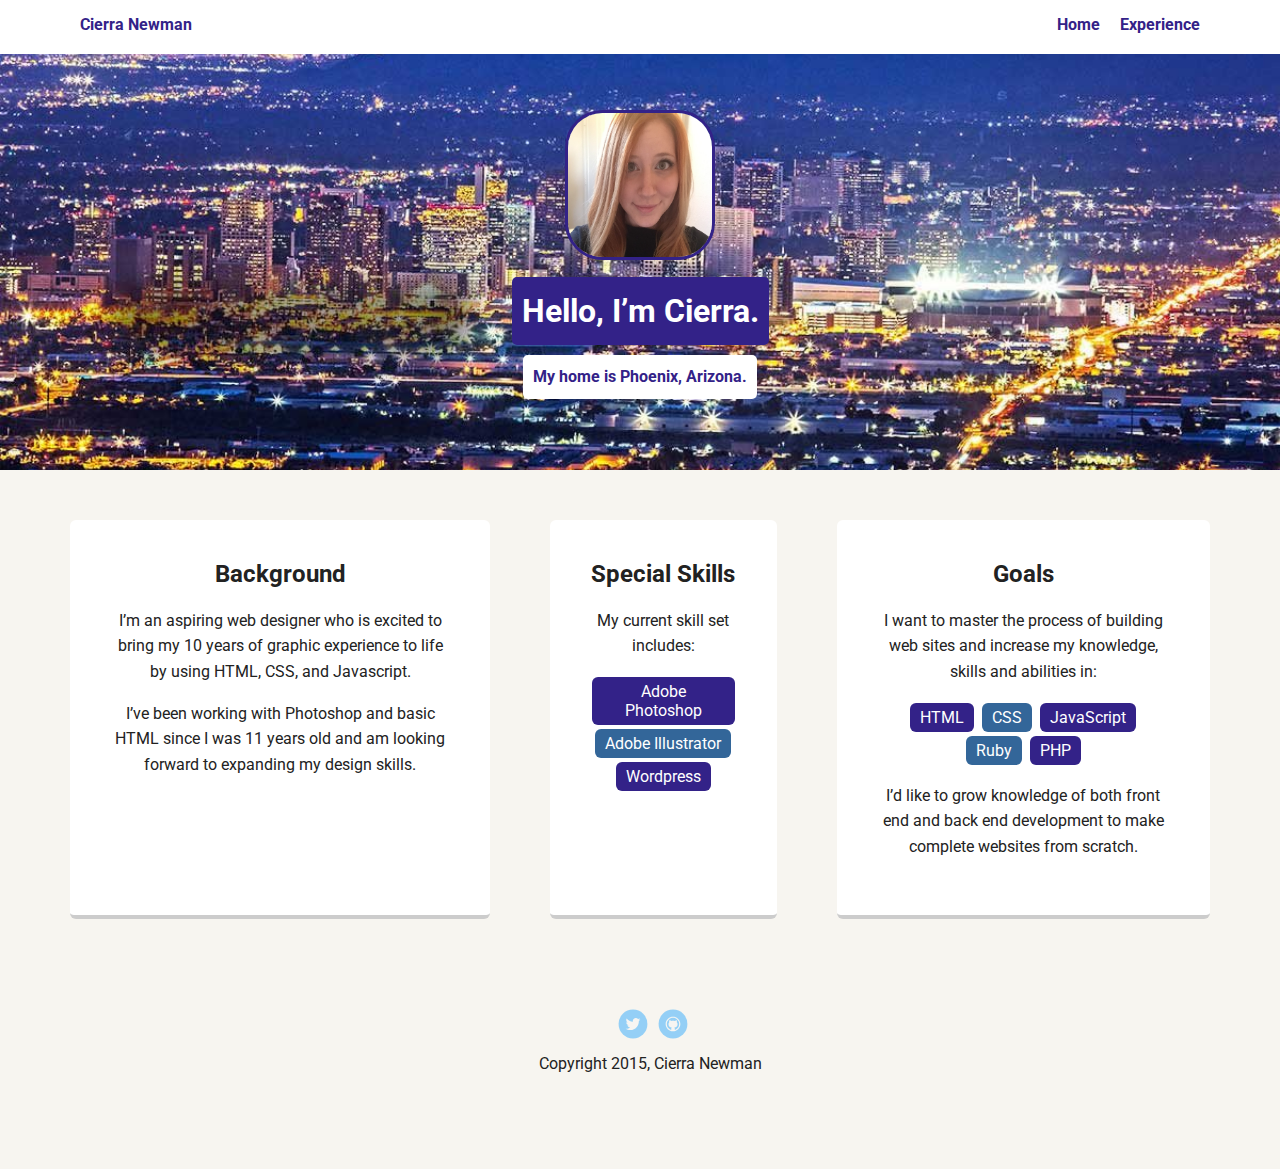
<file: index.html>
<!doctype html>
<html lang="en">
<head>
  <meta charset="utf-8">
  <title>Cierra Newman's Profile</title>
  <meta name="viewport" content="width=device-width, initial-scale=1.0">
  <link rel="stylesheet" href="styles.css">
  <link href="https://fonts.googleapis.com/css?family=Muli%7CRoboto:400,300,500,700,900" rel="stylesheet"></head>
  <body>

    <div class="main-nav">
        <ul class="nav">
          <li class="name">Cierra Newman</li>
          <li><a href="index.html">Home</a></li>
          <li><a href="experience.html">Experience</a></li>
        </ul>
    </div>

    <header>
      <img src="images/photo.JPG" alt="Photograph of Cierra Newman" class="profile-image">
      <h1 class="tag name">Hello, I’m Cierra.</h1>
      <p class="tag location"><strong>My home is Phoenix, Arizona.</strong></p>
    </header>

    <main class="flex">
      <div class="card">
        <h2>Background</h2>
        <p>I’m an aspiring web designer who is excited to bring my 10 years of graphic experience to life by using HTML, CSS, and Javascript.</p>
        <p>I’ve been working with Photoshop and basic HTML since I was 11 years old and am looking forward to expanding my design skills.</p>
      </div> 

      <div class="card">
        <h2>Special Skills</h2>
        <p>My current skill set includes:</p>
        <ul class="skills">
          <li>Adobe Photoshop</li>
          <li>Adobe Illustrator</li>
          <li>Wordpress</li>
        </ul>
      </div> 

      <div class="card">
        <h2>Goals</h2>
        <p>I want to master the process of building web sites and increase my knowledge, skills and abilities in:</p>
        <ul class="skills">
          <li>HTML</li>
          <li>CSS</li>
          <li>JavaScript</li>
          <li>Ruby</li>
          <li>PHP</li>
        </ul>
        <p>I’d like to grow knowledge of both front end and back end development to make complete websites from scratch.</p>
      </div> 
    </main>
    <footer>
      <ul>
        <li><a href="http://www.twitter.com/helloimcierra" class="social twitter">Twitter</a></li>
        <li><a href="https://github.com/CierraNewman" class="social github">Github</a></li>
      </ul>
      <p class="copyright">Copyright 2015, Cierra Newman</p>
    </footer>
  </body>
  </html>
</file>
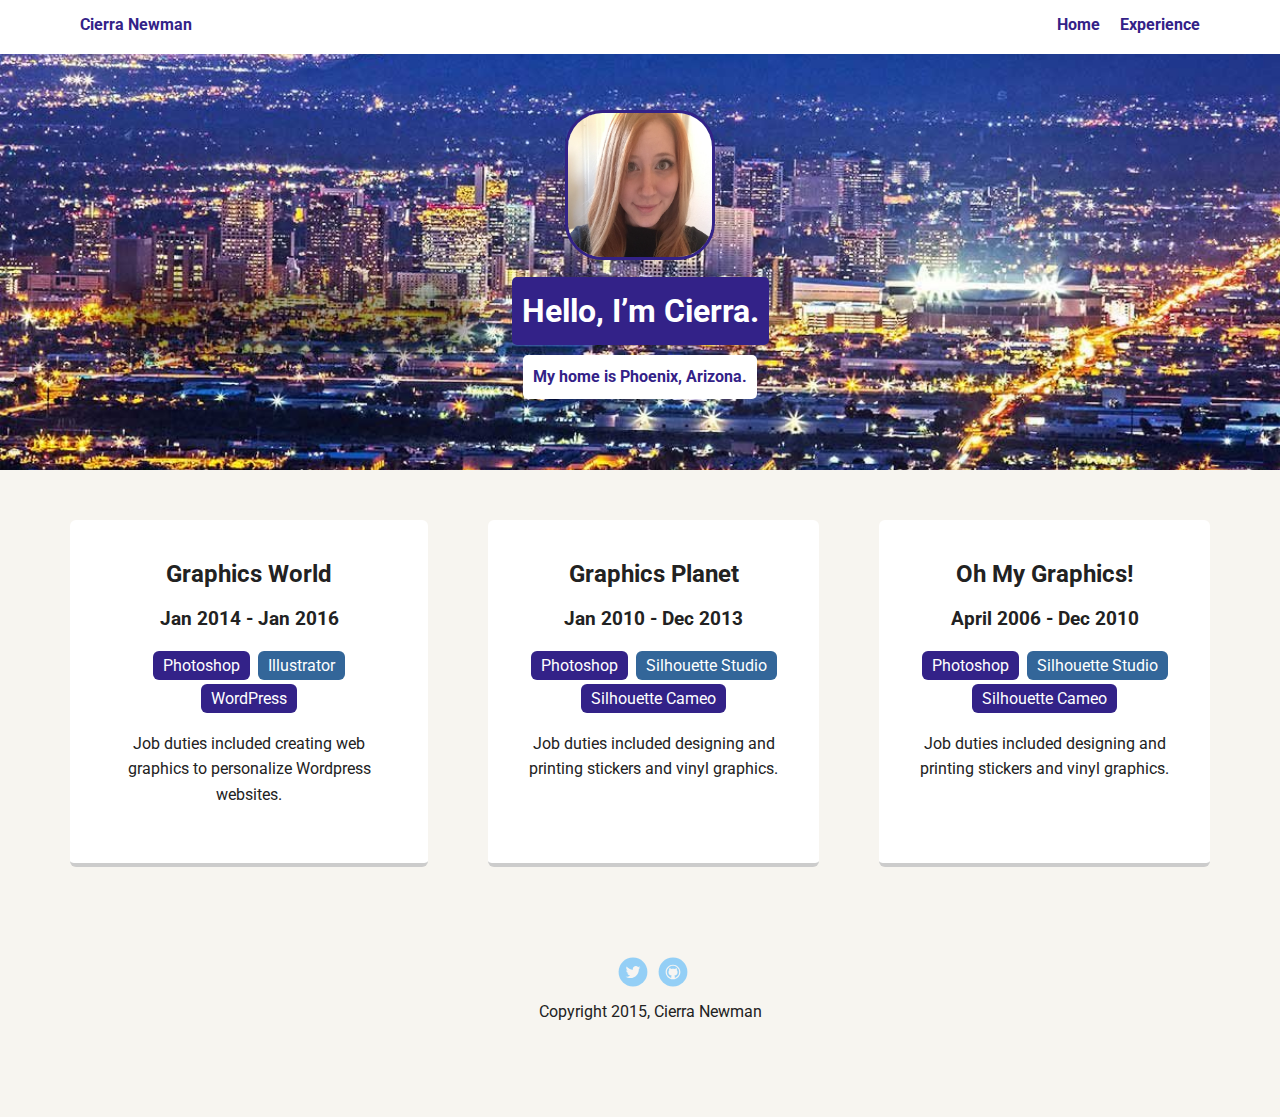
<file: experience.html>
<!doctype html>
<html lang="en">
<head>
  <meta charset="utf-8">
  <title>Cierra Newman's Profile</title>
  <meta name="viewport" content="width=device-width, initial-scale=1.0">
  <link rel="stylesheet" href="styles.css">
  <link href="https://fonts.googleapis.com/css?family=Muli%7CRoboto:400,300,500,700,900" rel="stylesheet"></head>
  <body>

    <div class="main-nav">
        <ul class="nav">
          <li class="name">Cierra Newman</li>
          <li><a href="index.html">Home</a></li>
          <li><a href="experience.html">Experience</a></li>
        </ul>
    </div>

    <header>
      <img src="images/photo.JPG" alt="Photograph of Cierra Newman" class="profile-image">
      <h1 class="tag name">Hello, I’m Cierra.</h1>
      <p class="tag location"><strong>My home is Phoenix, Arizona.</strong></p>
    </header>

    <main class="flex">
      <div class="card">
        <h2>Graphics World</h2>
        <h3>Jan 2014 - Jan 2016</h3>
        <ul class="skills">
          <li>Photoshop</li>
          <li>Illustrator</li>
          <li>WordPress</li>
        </ul>
        <p> Job duties included creating web graphics to personalize Wordpress websites.</p>
      </div> 

      <div class="card">
        <h2>Graphics Planet</h2>
        <h3>Jan 2010 - Dec 2013</h3>
        <ul class="skills">
          <li>Photoshop</li>
          <li>Silhouette Studio</li>
          <li>Silhouette Cameo</li>
        </ul>
        <p> Job duties included designing and printing stickers and vinyl graphics.</p>
      </div> 
      <div class="card">
        <h2>Oh My Graphics!</h2>
        <h3>April 2006 - Dec 2010</h3>
        <ul class="skills">
          <li>Photoshop</li>
          <li>Silhouette Studio</li>
          <li>Silhouette Cameo</li>
        </ul>
        <p> Job duties included designing and printing stickers and vinyl graphics.</p>
      </div> 
    </main>
    <footer>
      <ul>
        <li><a href="http://www.twitter.com/helloimcierra" class="social twitter">Twitter</a></li>
        <li><a href="https://github.com/CierraNewman" class="social github">Github</a></li>
      </ul>
      <p class="copyright">Copyright 2015, Cierra Newman</p>
    </footer>
  </body>
  </html>
</file>
<file: styles.css>
/* Global Layout Set-up */
* { 
  box-sizing: border-box;
}
  
body {
  margin: 0;
  padding: 0;
  text-align: center;
  font-family: 'Roboto', sans-serif;
  color: #222;
  background: #f7f5f0;
}
/* Link Styles */

a {
  text-decoration: none;
  color: #332288;
}
a:hover {
  color: #6633ff;
}

/* Section Styles */

.main-nav {
  width: 100%;
  background: white;
  min-height: 30px;
  padding: 10px;
  position: fixed;
  text-align: center;
}
.nav {
  display: flex;
  justify-content: space-around;
  font-weight: 700;
  list-style-type: none;
  margin: 0 auto;
  padding: 0;
}

.nav .name {
    display: block;
    margin-right: auto;
    color: #332288;
}
.nav li {
  padding: 5px 10px 10px 10px;
}
.nav a {
  transition: all .5s;
}
.nav a:hover {
  color: #ffDD00;
}

header {
  text-align: center;
  background: url('images/PHX.jpg') no-repeat top center ;
  background-size: cover;
  overflow: hidden;
  padding-top: 60px;
}
header {
  line-height: 1.5;
}
header .profile-image {
  margin-top: 50px;
  width: 150px;
  height: 150px;
  border-radius: 25%;
  border: 3px solid #332288;
  transition: all .5s;
}
header .profile-image:hover {
  transform: scale(1.3) rotate(360deg);
}
.tag {
  background-color: #332288;
  color: white;
  padding: 10px;
  border-radius: 5px;
  display: table;
  margin: 10px auto;
} 
.location {
  background-color: white;
  color: #332288;
}
.card {
  margin: 30px;
  padding: 20px 40px 40px;
  max-width: 500px;
  text-align: center;
  background: #fff;
  border-bottom: 4px solid #ccc;
  border-radius: 6px;
  transition: all .5s;
}
.card:hover {
  border-color: #ffDD00;
}
.cardfullwidth{
  display: block;
  margin: 30px;
  padding: 20px 40px 40px;
  max-width: 1000px;
  text-align: left;
  background: #fff;
  border-bottom: 4px solid #ccc;
  border-radius: 6px;
  transition: all .5s;
}
.cardfullwidth:hover {
  border-color: #ffDD00;
}

ul.skills {
  padding: 0;
  text-align: center;
}

.skills li {
  border-radius: 6px;
  display: inline-block;
  background: #336699;
  color: white;
  padding: 5px 10px;
  margin: 2px;
}

.skills li:nth-child(odd) {
  background: #332288;
}

footer {
  width: 100%;
  min-height: 30px;
  padding: 20px 0 40px 20px;
}

footer .copyright {
  top: -8px;
  font-size: .75em;
}

footer ul {
  list-style-type: none;
  margin: 0;
  padding: 0;
}

footer ul li {
  display: inline-block;
}

a.social {
  display: inline-block;
  text-indent: -9999px;
  margin-left: 5px;
  width: 30px;
  height: 30px;
  background-size: 30px 30px;
  opacity: .4;
  transition: all .5s;
}
a.twitter {
  background-image: url(images/twitter.svg);
}
a.linkedin {
  background-image: url(images/linkedin.svg);
}
a.github {
  background-image: url(images/github.svg);
}
a.social:hover {
  opacity: 1;
}
.clearfix {
  clear: both;
}

/* Styles for larger screens */
@media screen and (min-width: 720px) {
  
  .flex {
      display: -ms-flexbox;      /* TWEENER - IE 10 */
      display: flex; 
      max-width: 1200px;
      -ms-flex-pack: distribute;
      justify-content: space-around;
      margin: 0 auto;
  }

  header {
    min-height: 470px;
  }

  .nav {
    max-width: 1200px;
    padding: 0 30px;
  }


  main {
    padding-top: 20px;
  }

  main p {
    line-height: 1.6em;
  }

  footer {
    font-size: 1.3em;
    max-width: 1200px;
    margin: 40px auto;
  }

}
</file>
